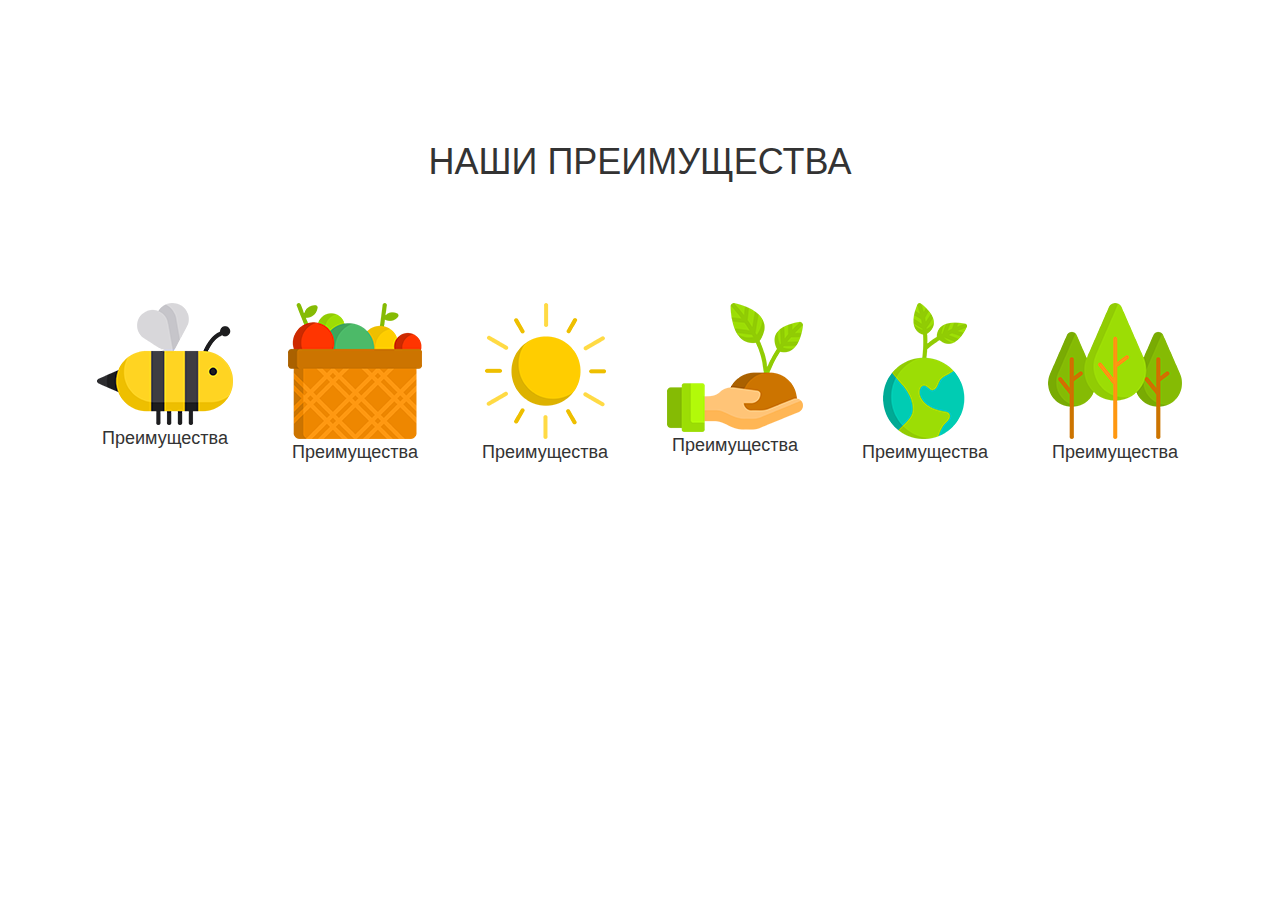
<file: lesson_12/index.html>
<!DOCTYPE html>
<html lang="en">
<head>
    <meta charset="UTF-8">
    <title>Document</title>
    <link rel="stylesheet" href="css/style.css">
    <link rel="stylesheet" href="css/bootstrap.css">
</head>
<body>

    <div class="container">
        <h1 class="container-header">Наши преимущества</h1>
        <div class="row">
            <div class="col-lg-2 col-md-4 col-sm-6
            col-xs-12">
               <div class="box">
                <img src="img/001-bee.png">
                <p>Преимущества</p>
               </div>
            </div>
            <div class="col-lg-2 col-md-4 col-sm-6
            col-xs-12">
               <div class="box">
                   <img src="img/002-fruits.png">
                <p>Преимущества</p>
               </div>
            </div>
            <div class="col-lg-2 col-md-4 col-sm-6
            col-xs-12">
                <div class="box">
                   <img src="img/003-sun.png">
                   <p>Преимущества</p>
                </div>
            </div>
            <div class="col-lg-2 col-md-4 col-sm-6
            col-xs-12">
                <div class="box">
                    <img src="img/004-hand.png">
                    <p>Преимущества</p>
                </div>
            </div>
            <div class="col-lg-2 col-md-4 col-sm-6
            col-xs-12">
               <div class="box">
                <img src="img/005-world.png">
                <p>Преимущества</p>
               </div>
            </div>
            <div class="col-lg-2 col-md-4 col-sm-6
            col-xs-12">
               <div class="box">
                <img src="img/006-forest.png">
                <p>Преимущества</p>
               </div>
            </div>
        </div>
    </div>

</body>
</html>
</file>
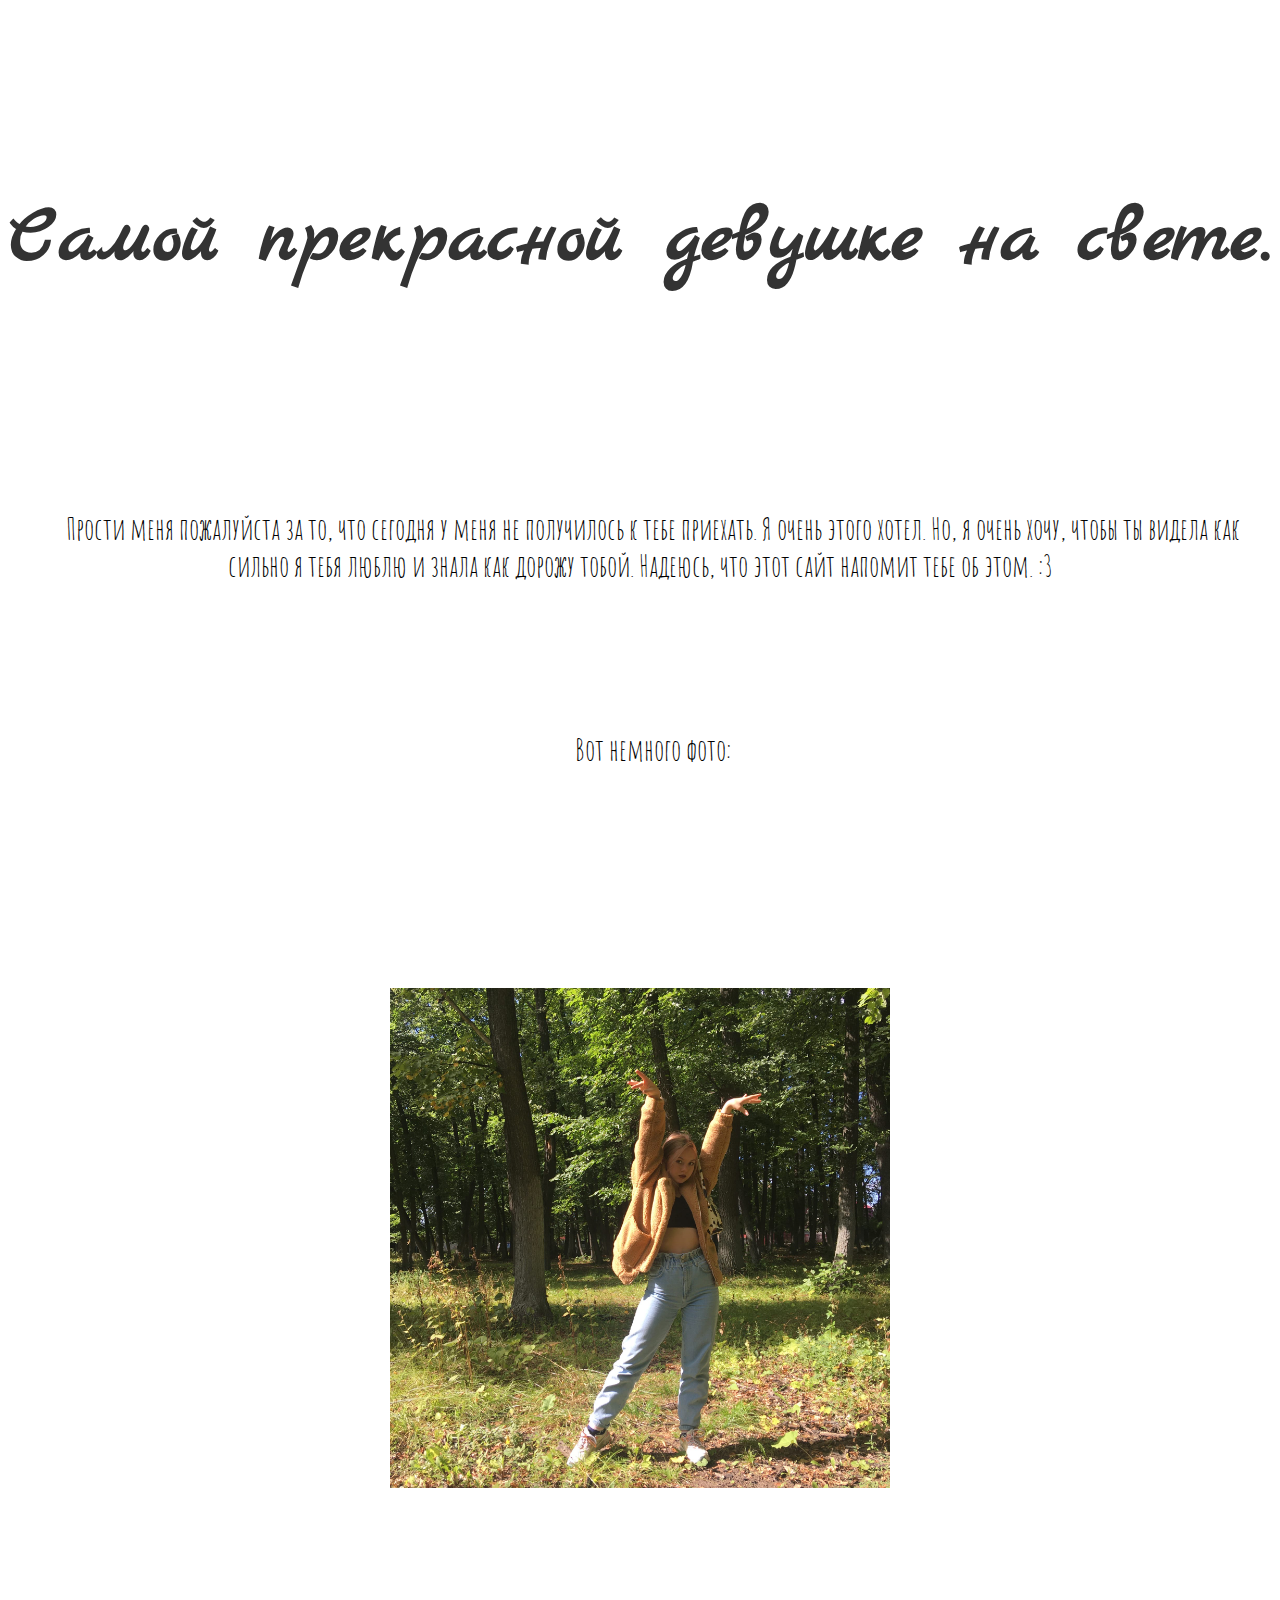
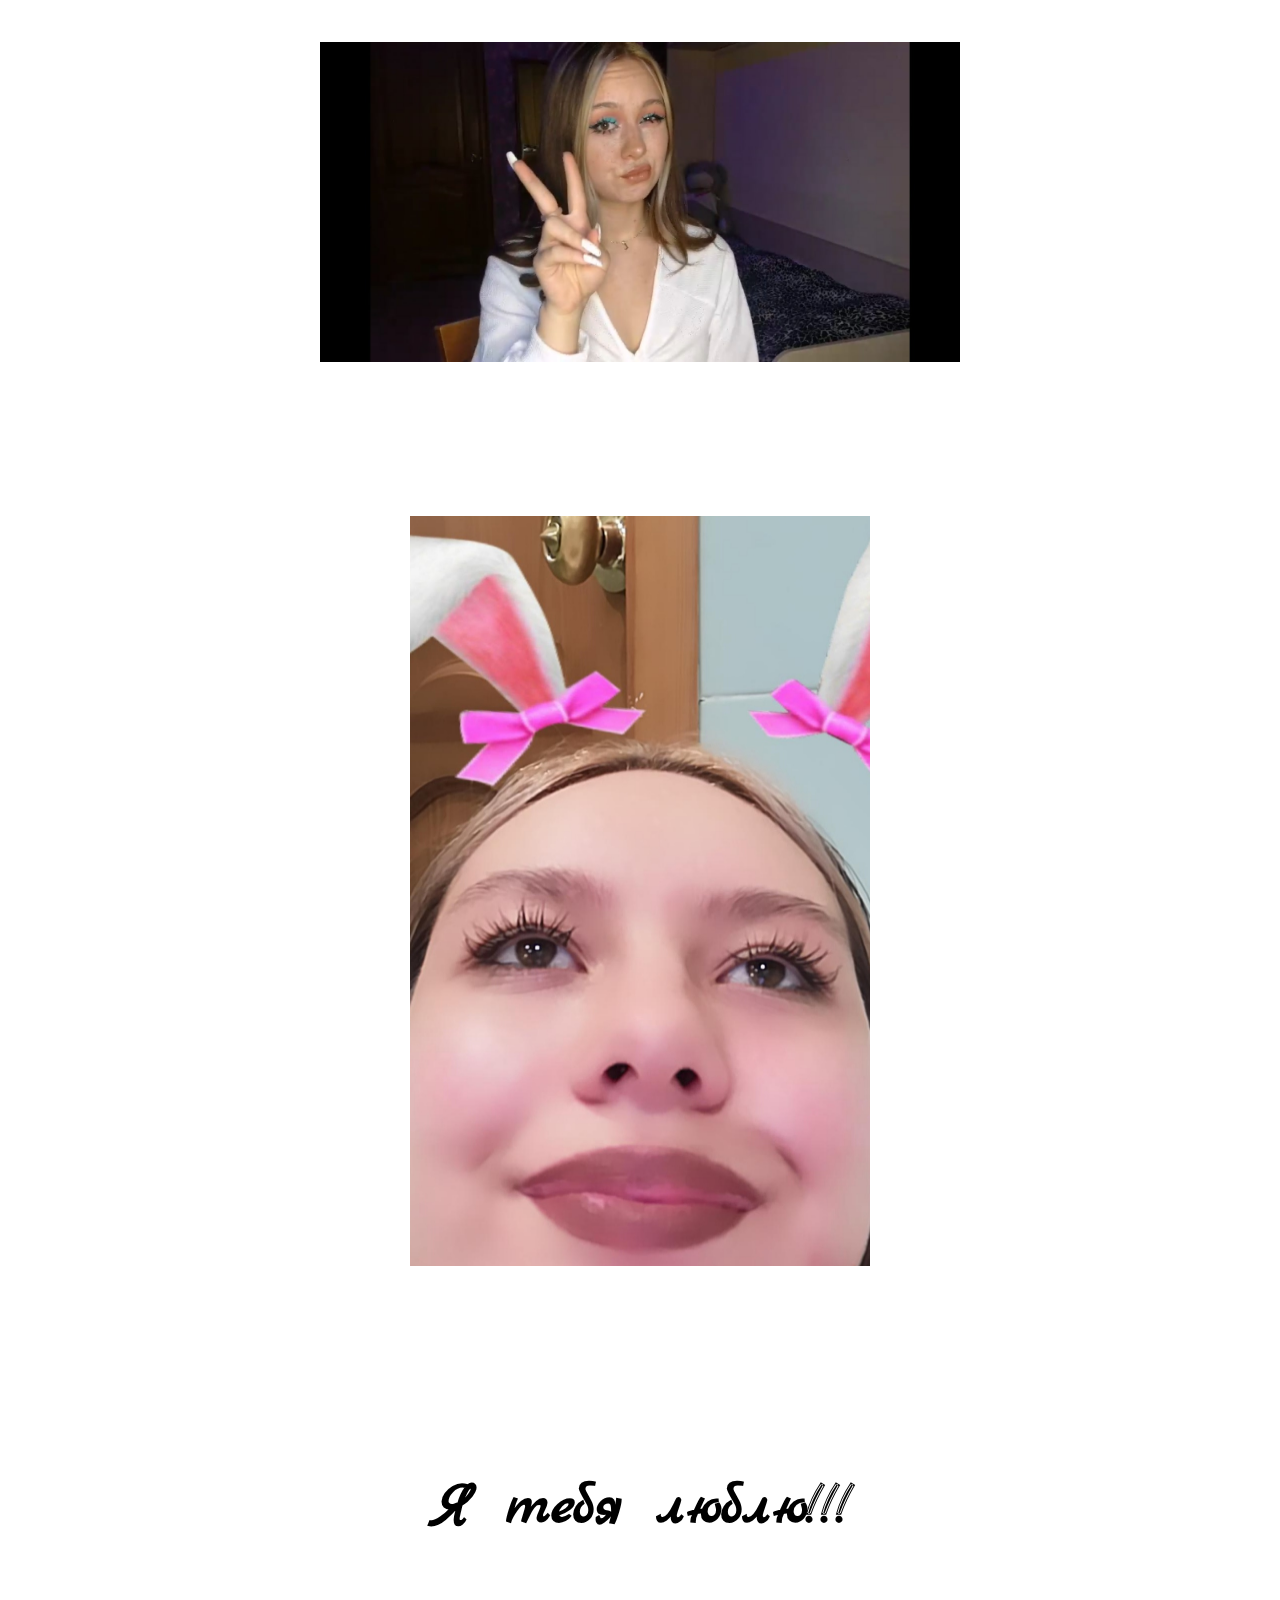
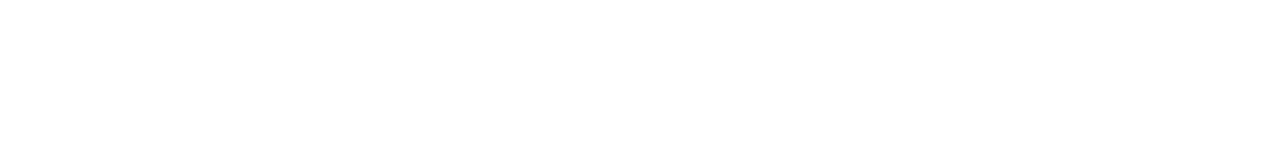
<file: src/index.html>
<!DOCTYPE html>
<html lang="ru">
<head>
	<meta charset="UTF-8">
	<meta name="viewport" content="width=device-width, initial-scale=1.0">
	<link rel="stylesheet" type="text/css" href="css/style.css">
	<link href="https://fonts.googleapis.com/css2?family=Marck+Script&display=swap" rel="stylesheet">
	<link href="https://fonts.googleapis.com/css2?family=Amatic+SC:wght@700&family=Marck+Script&display=swap" rel="stylesheet">
	<title>:3</title>
</head>

<body>	
	<main>
		<div class="content">
			<div class="header">
			<h1>Самой прекрасной девушке на свете.</h1>

			</div>

			<div class="text">
				<span class="text-1"><p>Прости меня пожалуйста за то, что сегодня у меня не получилось к тебе приехать. Я очень этого хотел. Но, я очень хочу, чтобы ты видела как сильно я тебя люблю и знала как дорожу тобой. Надеюсь, что этот сайт напомит тебе об этом. :3 <p/> </span>	
				<span class="text-2"><p>Вот немного фото:<p/> </span>
			</div>
			<div class="photos1">
				<img src="img/ada1.jpg" width="500" height="500">
			</div>
			<div class="photos2">
				<img src="img/ada2.jpg" width="640" height="320">
			</div>	
			<div class="photos3">
				<img src="img/ada3.jpg" width="460" height="750">
			</div>	
			<div class="end">
				
				 <h2>Я тебя люблю!!!</h2>

			</div>		

		</div>
	</main>
		
	
		
</body>

</html>
</file>
<file: lesson_12/css/style.css>
.container-header{
    color: #333333;
    font-size: 36px;
    text-align: center;
    text-transform: uppercase;
    font-family: Arial, sans-serif;
    margin-top: 140px;
    margin-bottom: 120px;
}
p {
    font-size: 18px;
    font-family: Arial, sans-serif;
    color: #333;
    text-align: center;
    justify-content: flex-start;
}
.box{
    text-align: center;
}
</file>
<file: src/css/style.css>
.header{
	font-family: 'Marck Script', cursive;
	font-size: 40px;
	text-align: center;
	color: #333;
	margin-top: 190px;
	margin-bottom: 190px;
}
.text-1{
	display: inline-block;
	text-align: center;
	font-family: 'Amatic SC', cursive;
	font-size: 30px;
	margin-left: 30px;
	margin-right: 30px;
	margin-bottom: 190px;
	text-indent: 25px;
}
.text-2{
	display: inline-block;
	text-align: center;
	font-family: 'Amatic SC', cursive;
	font-size: 30px;
	margin-top: 80px;
}
.photos1{
	margin-bottom: 150px;
	text-align: center;
}
.photos2{
	margin-top: 150px;
	text-align: center;
}
.photos3{
	margin-top: 150px;
	text-align: center;
	margin-bottom: 200px;
}
.end{
	font-family: 'Marck Script', cursive;
	text-align: center; 
	font-size: 40px;
	margin-bottom: 200px;
}
</file>
